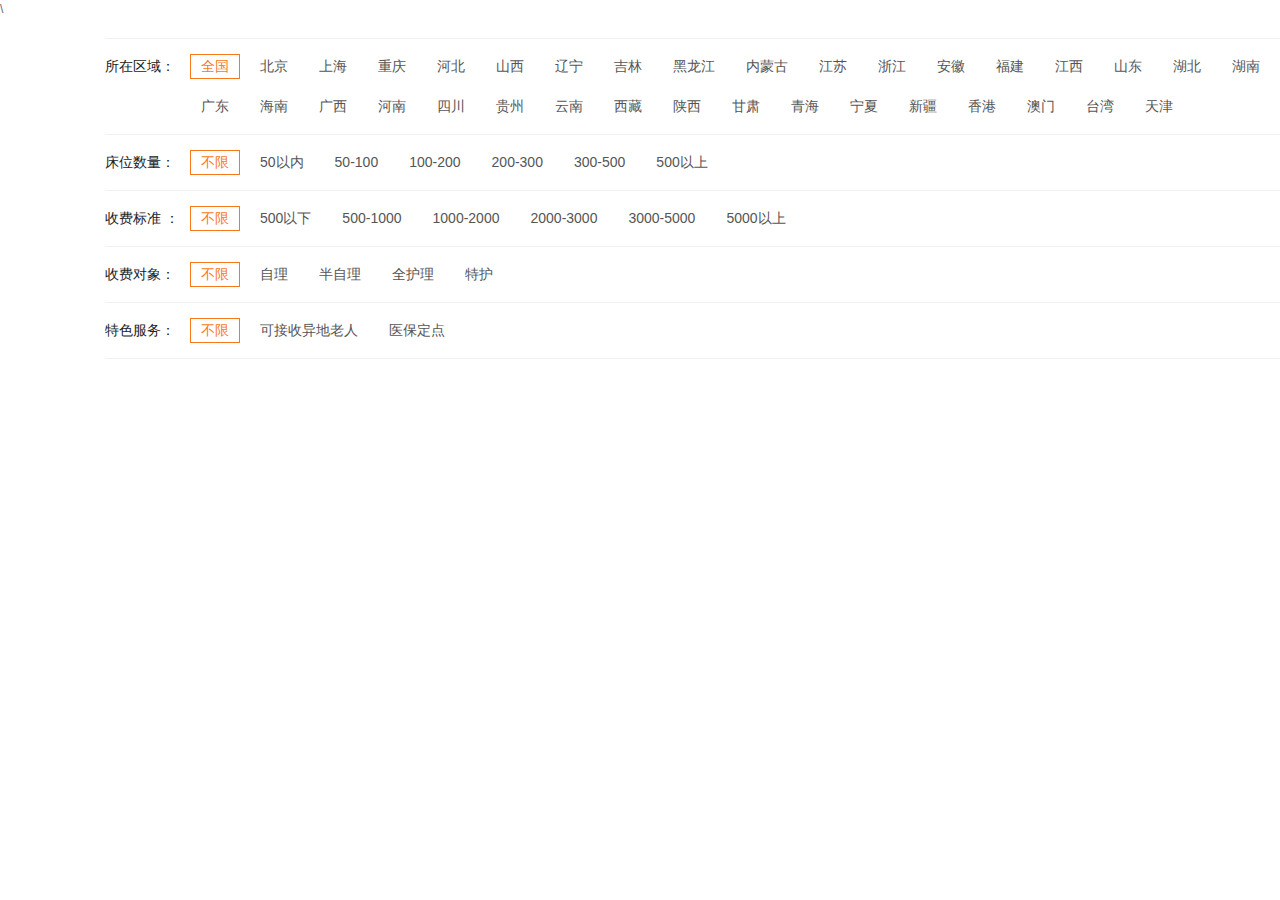
<file: multiselect/nursingInstitution.html>
<!DOCTYPE html>
<html>
<head lang="en">
    <meta charset="UTF-8">\
    <meta http-equiv="X-UA-COMPATIBLE" CONTENT="IE-edge,chrome=1">
    <title>柚子养老</title>
    <link rel="stylesheet" href="styles/nursingInstitution.css">
</head>
<body>
<div class="main first_row">
    <div class="category">
    <p class="category_name p_content title_usual left">所在区域：</p>
    <div class="category_detail right">
        <a rel="0" name="location" href="javascript:;" class="p_content category_active category_child">全国</a>
        <a rel="1" name="location" href="javascript:;" class="p_content category_usual category_child">北京</a>
        <a rel="2" name="location" href="javascript:;" class="p_content category_usual category_child">上海</a>
        <a rel="3" name="location" href="javascript:;" class="p_content category_usual category_child">重庆</a>
        <a rel="4" name="location" href="javascript:;" class="p_content category_usual category_child">河北</a>
        <a rel="5" name="location" href="javascript:;" class="p_content category_usual category_child">山西</a>
        <a  rel="6" name="location" href="javascript:;" class="p_content category_usual category_child">辽宁</a>
        <a  rel="7" name="location" href="javascript:;" class="p_content category_usual category_child">吉林</a>
        <a  rel="8" name="location" href="javascript:;" class="p_content category_usual category_child">黑龙江</a>
        <a rel="9" name="location" href="javascript:;" class="p_content category_usual category_child">内蒙古</a>
        <a rel="10" name="location" href="javascript:;" class="p_content category_usual category_child">江苏</a>
        <a rel="11" name="location" href="javascript:;" class="p_content category_usual category_child">浙江</a>
        <a rel="12" name="location" href="javascript:;" class="p_content category_usual category_child">安徽</a>
        <a rel="13" name="location" href="javascript:;"class="p_content category_usual category_child">福建</a>
        <a rel="14" name="location" href="javascript:;" class="p_content category_usual category_child">江西</a>
        <a rel="15" name="location" href="javascript:;" class="p_content category_usual category_child">山东</a>
        <a  rel="16" name="location" href="javascript:;" class="p_content category_usual category_child">湖北</a>
        <a rel="17" name="location" href="javascript:;" class="p_content category_usual category_child">湖南</a>
        <a rel="18" name="location" href="javascript:;" class="p_content category_usual category_child">广东</a>
        <a rel="19" name="location" href="javascript:;" class="p_content category_usual category_child">海南</a>
        <a rel="20" name="location" href="javascript:;" class="p_content category_usual category_child">广西</a>
        <a rel="21" name="location" href="javascript:;" class="p_content category_usual category_child">河南</a>
        <a rel="22" name="location" href="javascript:;" class="p_content category_usual category_child">四川</a>
        <a rel="23" name="location" href="javascript:;" class="p_content category_usual category_child">贵州</a>
        <a rel="24" name="location" href="javascript:;" class="p_content category_usual category_child">云南</a>
        <a rel="25" name="location" href="javascript:;" class="p_content category_usual category_child">西藏</a>
        <a rel="26" name="location" href="javascript:;" class="p_content category_usual category_child">陕西</a>
        <a rel="27" name="location" href="javascript:;" class="p_content category_usual category_child">甘肃</a>
        <a rel="28" name="location" href="javascript:;" class="p_content category_usual category_child">青海</a>
        <a rel="29" name="location" href="javascript:;" class="p_content category_usual category_child">宁夏</a>
        <a rel="30" name="location" href="javascript:;" class="p_content category_usual category_child">新疆</a>
        <a rel="31" name="location" href="javascript:;" class="p_content category_usual category_child">香港</a>
        <a rel="32" name="location" href="javascript:;" class="p_content category_usual category_child">澳门</a>
        <a rel="33" name="location" href="javascript:;" class="p_content category_usual category_child">台湾</a>
        <a rel="34" name="location" href="javascript:;" class="p_content category_usual category_child">天津</a>
    </div>
    </div>
    <div class="category">
        <p class="category_name p_content title_usual left">床位数量：</p>
        <div class="category_detail right">
            <a rel="0" name="bed" href="javascript:;" class="p_content category_active category_child">不限</a>
            <a rel="1" name="bed" href="javascript:;" class="p_content category_usual category_child">50以内</a>
            <a rel="2" name="bed" href="javascript:;"  class="p_content category_usual category_child">50-100</a>
            <a rel="3" name="bed" href="javascript:;"  class="p_content category_usual category_child">100-200</a>
            <a rel="4" name="bed" href="javascript:;"  class="p_content category_usual category_child">200-300</a>
            <a rel="5" name="bed" href="javascript:;" class="p_content category_usual category_child">300-500</a>
            <a rel="6" name="bed" href="javascript:;"  class="p_content category_usual category_child">500以上</a>
        </div>
    </div>
    <div class="category">
        <p class="category_name p_content title_usual left">收费标准 ：</p>
        <div class="category_detail right">
            <a rel="0" name="price" href="javascript:;" class="p_content category_active category_child">不限</a>
            <a rel="1" name="price" href="javascript:;" class="p_content category_usual category_child">500以下</a>
            <a rel="2" name="price" href="javascript:;" class="p_content category_usual category_child">500-1000</a>
            <a rel="3" name="price" href="javascript:;" class="p_content category_usual category_child">1000-2000</a>
            <a rel="4" name="price" href="javascript:;" class="p_content category_usual category_child">2000-3000</a>
            <a rel="5" name="price" href="javascript:;" class="p_content category_usual category_child">3000-5000</a>
            <a rel="6" name="price" href="javascript:;" class="p_content category_usual category_child">5000以上</a>
        </div>
    </div>
    <div class="category">
        <p class="category_name p_content title_usual left">收费对象：</p>
        <div class="category_detail right">
            <a rel="0" name="service" href="javascript:;" class="p_content category_active category_child">不限</a>
            <a rel="1" name="service" href="javascript:;"  class="p_content category_usual category_child">自理</a>
            <a rel="2" name="service" href="javascript:;"  class="p_content category_usual category_child">半自理</a>
            <a rel="3" name="service" href="javascript:;" class="p_content category_usual category_child">全护理</a>
            <a rel="4" name="service" href="javascript:;"  class="p_content category_usual category_child">特护</a>
        </div>
    </div>
    <div class="category">
        <p class="category_name p_content title_usual left">特色服务：</p>
        <div class="category_detail right">
            <a rel="0" name="feature" href="javascript:;" class="p_content category_active category_child">不限</a>
            <a rel="1" name="feature" href="javascript:;" class="p_content category_usual category_child">可接收异地老人</a>
            <a rel="2" name="feature" href="javascript:;" class="p_content category_usual category_child">医保定点</a>
        </div>
    </div>
    <div class="deleteCategory">
        <span class="category_name p_content title_usual left">删除结果</span>
        <p class="category_name deleteall p_content title_usual left">清除全部</p>
    </div>
</div>
<script src="scripts/jquery-1.9.1.js"></script>
<!-- <script src="scripts/information.js"></script> -->
<script src="scripts/multiselect.js"></script>
<script type="text/javascript">
    $('.category_child').selectone({
      deleteall:'.deleteall',
      deleteone:'.deleteone',
      activeclass:'category_active',
      defaultclass:'category_usual',
      typebtn:'.category_child'
    })
</script>
</body>
</html>
</file>
<file: multiselect/styles/nursingInstitution.css>
@import "common.css";
.category{
    width:1190px;
}
.first_row{
    border-top: 1px solid #f2f2f2;
}
.category:after{
    display: block;
    content: '';
    width:100%;
    height:1px;
    background-color:#f2f2f2;
    clear:both;
}
.category_name{
    width:78px;
    text-align: left;
    margin-top: 15px;
    /*border: 1px solid #f9781c;*/
}
.category_detail{
    width:1105px;
    padding-bottom: 15px;
}
.category_detail:after{
    display: block;
    content: '';
    clear:both;
}
.category_detail>a{
    float: left;
    margin-right: 9px;
    margin-top: 15px;
    display:block;
    padding: 0 10px;
    width:auto;
    height:23px;
    line-height: 23px;
    text-align: center;
}
.category_detail>a:hover{
    border: 1px solid #f9781c;
}
.category_detail>a:active{
    border: 1px solid #f9781c;
}
.category_active{
    border: 1px solid #f9781c;
    color: #f9781c;
}
.category_usual{
    border: 1px solid white;
    color:#555555;
}
.institution{
    display: block;
    width:615px;
}
.institution_left{
    display: block;
    width:460px;
    height: 36px;
    text-align: left;
}
.institution_left>img{
    display: inline-block;
    width: 20px;
    height: 20px;
    vertical-align: middle;
    margin-right: 5px;
}
.institution_right{
    display: block;
    width:150px;
    text-align: right;
    height: auto;
}
.institution_price{
    color:#f9781c;
    margin-top: -15px;
}
.price_area{
    font-weight: 500;
}
.deleteCategory{
    width:100%;
    height:50px;
    background-color: #f3f3f3;
    padding-left: 10px;
    display: none;
    line-height: 50px;
}
.deleteCategory>a{
    float: left;
    padding: 2px 10px;
    margin: 8px 10px;
}
</file>
